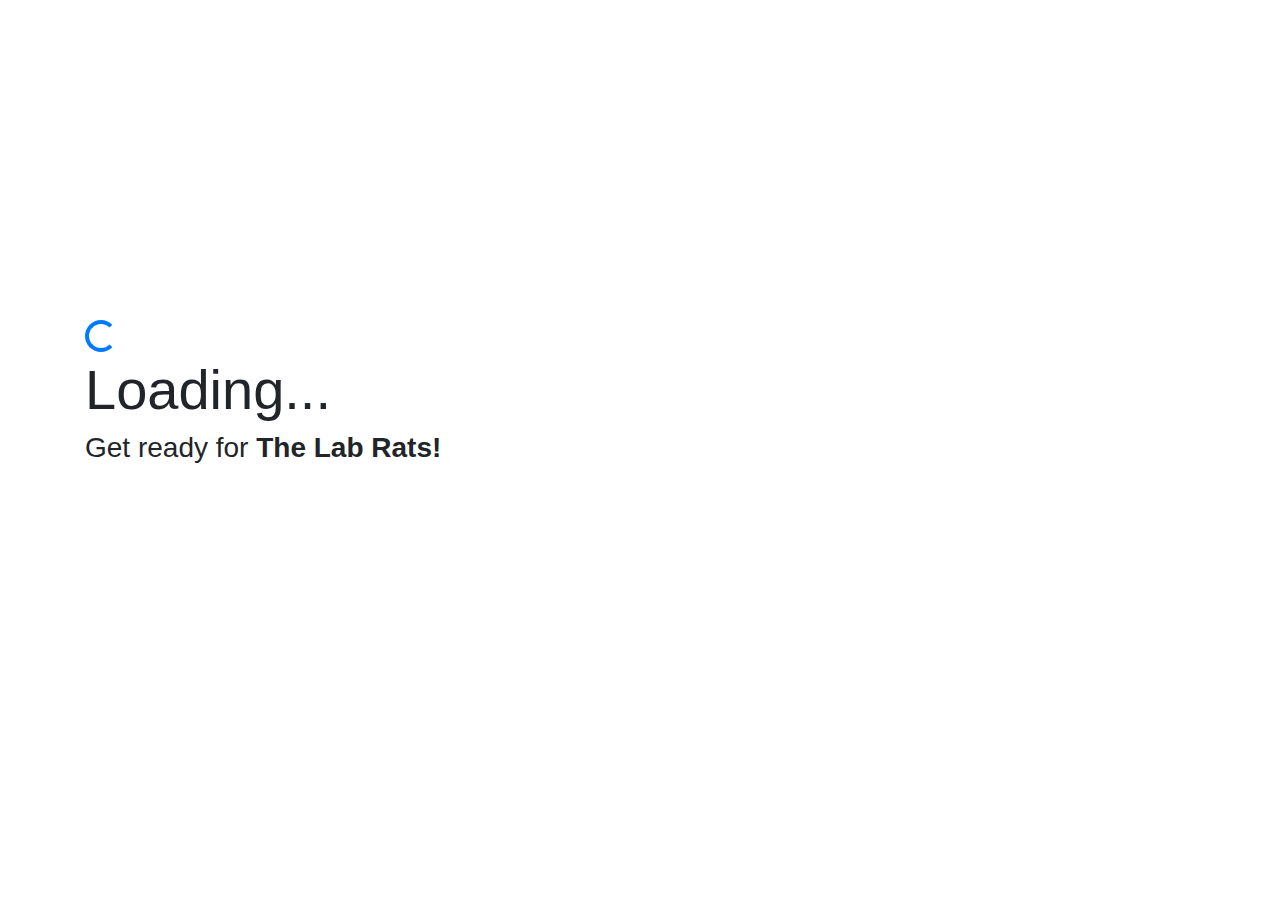
<file: index.html>
<!DOCTYPE html>
<html lang="en">
<head>
    <meta charset="UTF-8">
    <meta name="viewport" content="width=device-width, initial-scale=1.0">
    <title>The Lab Rats are coming!</title>

    <link rel="stylesheet" href="https://stackpath.bootstrapcdn.com/bootstrap/4.5.2/css/bootstrap.min.css">
    <link rel="stylesheet" href="src/css/style.css">
</head>
<body>

    <div class="container" style="margin-top: 20em;">
        <div class="row">
            <div class="col">
                <div class="spinner-border text-primary" role="status">
                    <span class="sr-only">Loading...</span>
                </div>
                <h1 class="display-4">Loading...</h1>
                <h3>Get ready for <strong>The Lab Rats!</strong></h3>
            </div>
        </div>
    </div>

        <script>
            setTimeout(function(){
                window.location.href = "aboutus.html";
            }, 3000);
        </script>

    <script src="https://code.jquery.com/jquery-3.5.1.slim.min.js"></script>
    <script src="https://stackpath.bootstrapcdn.com/bootstrap/4.5.2/js/bootstrap.min.js"></script>
    <script src="https://cdn.jsdelivr.net/npm/@popperjs/core@2.10.2/dist/umd/popper.min.js"></script>
    <script src="https://maxcdn.bootstrapcdn.com/bootstrap/4.5.2/js/bootstrap.min.js"></script>

</body>
</html>
</file>
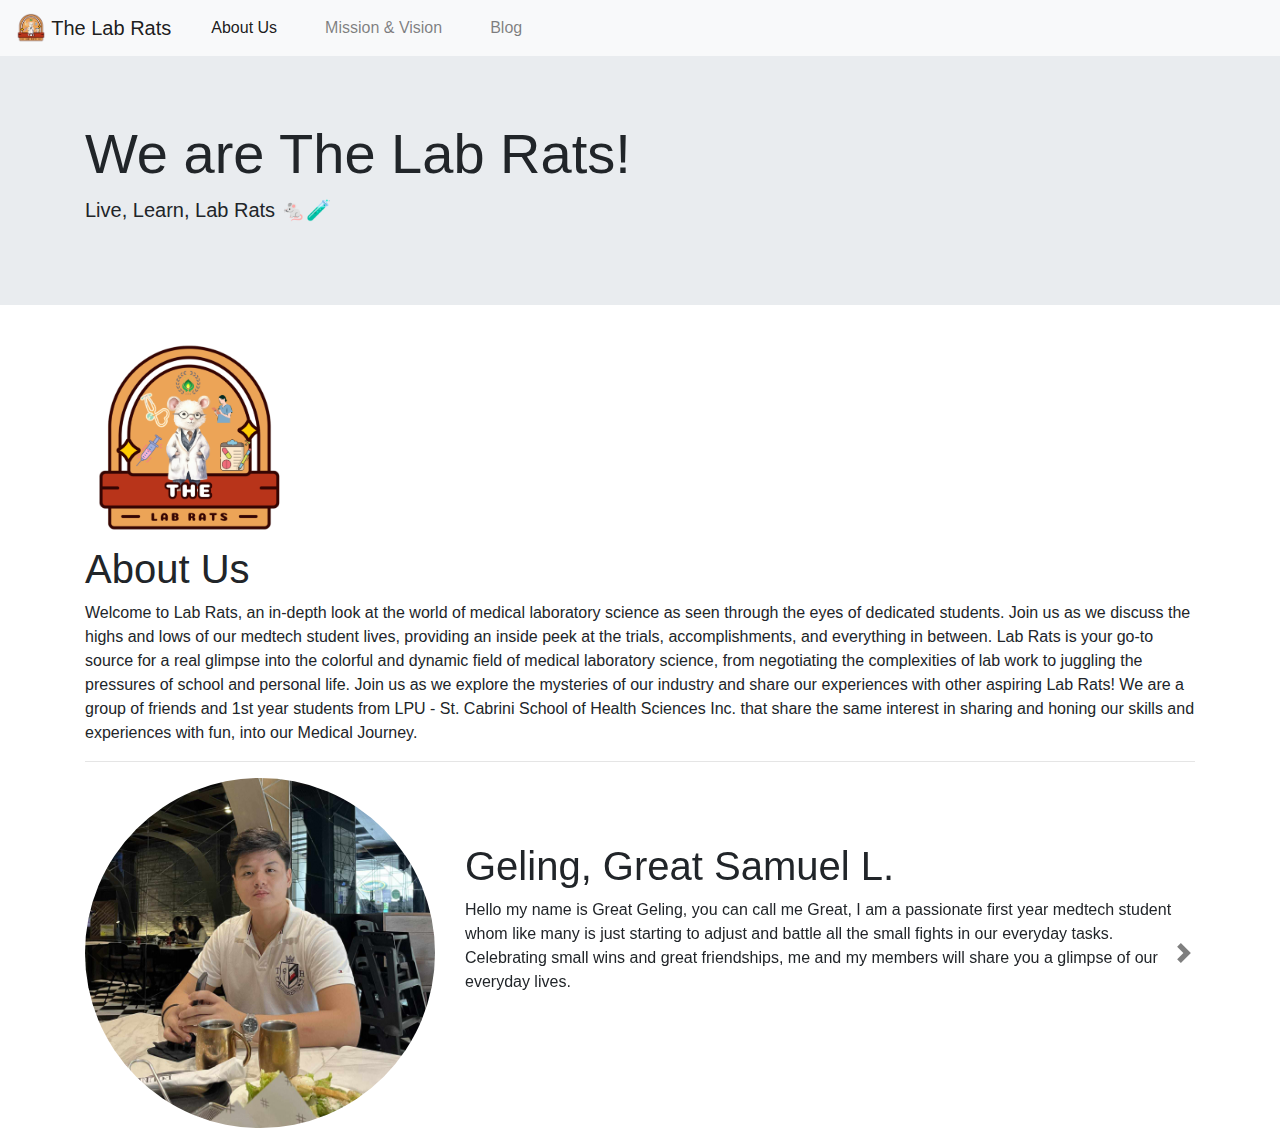
<file: aboutus.html>
<!DOCTYPE html>
<html lang="en">
<head>
    <meta charset="UTF-8">
    <meta name="viewport" content="width=device-width, initial-scale=1.0">
    <title>About Us</title>

    <link rel="stylesheet" href="https://stackpath.bootstrapcdn.com/bootstrap/4.5.2/css/bootstrap.min.css">
    <link rel="stylesheet" href="src/css/style.css">

    <style>
        img {
            border-radius: 50%;
        }
    </style>
</head>
<body>

    <nav class="navbar navbar-expand-lg navbar-light bg-light">
        <a class="navbar-brand" href="#">
            <img src="src/assets/LOGO.png" width="30" height="30" class="d-inline-block align-top" alt="" loading="lazy" style="border-radius: 0%;">
            The Lab Rats
        </a>

        <div class="collapse navbar-collapse" id="navbarNav">
            <ul class="navbar-nav">
                <li class="nav-item active mx-3">
                    <a class="nav-link" href="aboutus.html">About Us</a>
                </li>
                <li class="nav-item mx-3">
                    <a class="nav-link" href="missionvision.html">Mission & Vision</a>
                </li>
                <li class="nav-item mx-3">
                    <a class="nav-link" href="blog.html">Blog</a>
                </li>
            </ul>
        </div>

        <button class="navbar-toggler" type="button" data-toggle="collapse" data-target="#navbarNav" aria-controls="navbarNav"
            aria-expanded="false" aria-label="Toggle navigation">
            <span class="navbar-toggler-icon"></span>
        </button>

    </nav>

    <div class="jumbotron jumbotron-fluid">
        <div class="container">
            <h1 class="display-4">We are The Lab Rats!</h1>
        </div>
        <div class="container">
            <p class="lead"><strong>Live, Learn, Lab Rats 🐁🧪</strong></p>
        </div>
    </div>

    <div class="container">
        <img src="src/assets/LOGO.png" alt="The Labrats" class="img-fluid" style="width: 13em; border-radius: 0%;">
        <h1>About Us</h1>
        <p>Welcome to Lab Rats, an in-depth look at the world of medical laboratory science as seen through the eyes of dedicated students. Join us as we discuss the highs and lows of our medtech student lives, providing an inside peek at the trials, accomplishments, and everything in between. Lab Rats is your go-to source for a real glimpse into the colorful and dynamic field of medical laboratory science, from negotiating the complexities of lab work to juggling the pressures of school and personal life. Join us as we explore the mysteries of our industry and share our experiences with other aspiring Lab Rats!
            We are a group of friends and 1st year students from LPU - St. Cabrini School of Health Sciences Inc. that share the same interest in sharing and honing our skills and experiences with fun, into our Medical Journey.</p>
    </div>

    <div class="container">
        <hr>
    </div>
    
    <div id="myCarousel" class="carousel slide" data-ride="carousel" data-interval="10000">
        <div class="carousel-inner">
            <div class="carousel-item active">
                <div class="container">
                    <div class="row">
                        <div class="col-md-4">
                            <img src="src/assets/great.jpeg" alt="The Labrats" class="img-fluid">
                        </div>
                        <div class="col-md-8" style="margin-top: 4em;">
                            <h1>Geling, Great Samuel L.</h1>
                            <p>Hello my name is Great Geling, you can call me Great, I am a passionate first year medtech student whom like many is just starting to adjust and battle all the small fights in our everyday tasks. Celebrating small wins and great friendships, me and my members will share you a glimpse of our everyday lives.</p>
                        </div>
                    </div>
                </div>
            </div>

            <div class="carousel-item">
                <div class="container">
                    <div class="row">
                        <div class="col-md-4">
                            <img src="src/assets/joshua.jpeg" alt="The Labrats" class="img-fluid">
                        </div>
                        <div class="col-md-8" style="margin-top: 4em;">
                            <h1>Valdomar, Joshua Andrei Lee L.</h1>
                            <p>Hello my name is Joshua Valdomar, You can call me Josh or Joshua. I am currently studying in Lyceum of the Philippines-Laguna St.Cabrini. My main goal is to advocate and help our fellow students regarding the course we are taking and how to manage their time.</p>
                        </div>
                    </div>
                </div>
            </div>

            <div class="carousel-item">
                <div class="container">
                    <div class="row">
                        <div class="col-md-4">
                            <img src="src/assets/brent.jpeg" alt="The Labrats" class="img-fluid">
                        </div>
                        <div class="col-md-8" style="margin-top: 4em;">
                            <h1>Villanos, Brent Dillon L.</h1>
                            <p>Hi, I'm Brent Dillon L. Villanos. You can call me Brent, I'm here to share new learnings with Fun! through our Medical Laboratory Science journey as First Year students </p>
                        </div>
                    </div>
                </div>
            </div>

            <div class="carousel-item">
                <div class="container">
                    <div class="row">
                        <div class="col-md-4">
                            <img src="src/assets/mercado.jpeg" alt="The Labrats" class="img-fluid">
                        </div>
                        <div class="col-md-8" style="margin-top: 4em;">
                            <h1>Mercado, Gabriel  M.</h1>
                            <p>Hi, I am Gabriel M. Mercado, you may call me gab or gabby, and I will shared with you the daily experiences and contributions of a medical laboratory scientist through my ongoing studies!</p>
                        </div>
                    </div>
                </div>
            </div>

            <div class="carousel-item">
                <div class="container">
                    <div class="row">
                        <div class="col-md-4">
                            <img src="src/assets/raven.jpeg" alt="The Labrats" class="img-fluid">
                        </div>
                        <div class="col-md-8" style="margin-top: 4em;">
                            <h1>Celemin, Dan Raven</h1>
                            <p>Hello I'm Dan Raven Celemin, allow me to introduce myself. Right now, I'm a student studying medical technology, and my family are the people that inspire me. Helping me all the way through my life. My hobbies outside of schooling include playing the piano, playing volleyball, and dancing to music. Making connections with people who have similar interests to mine excites me.</p>
                        </div>
                    </div>
                </div>
            </div>

        </div>
        <a class="carousel-control-prev" href="#myCarousel" role="button" data-slide="prev">
            <span class="carousel-control-prev-icon" aria-hidden="true"></span>
            <span class="sr-only">Previous</span>
        </a>
        <a class="carousel-control-next" href="#myCarousel" role="button" data-slide="next">
            <span class="carousel-control-next-icon" aria-hidden="true"></span>
            <span class="sr-only">Next</span>
        </a>
    </div>
    
    <script src="https://code.jquery.com/jquery-3.5.1.slim.min.js"></script>
    <script src="https://stackpath.bootstrapcdn.com/bootstrap/4.5.2/js/bootstrap.min.js"></script>
    <script src="https://cdn.jsdelivr.net/npm/@popperjs/core@2.10.2/dist/umd/popper.min.js"></script>
    <script src="https://maxcdn.bootstrapcdn.com/bootstrap/4.5.2/js/bootstrap.min.js"></script>
    
</body>
</html>
</file>
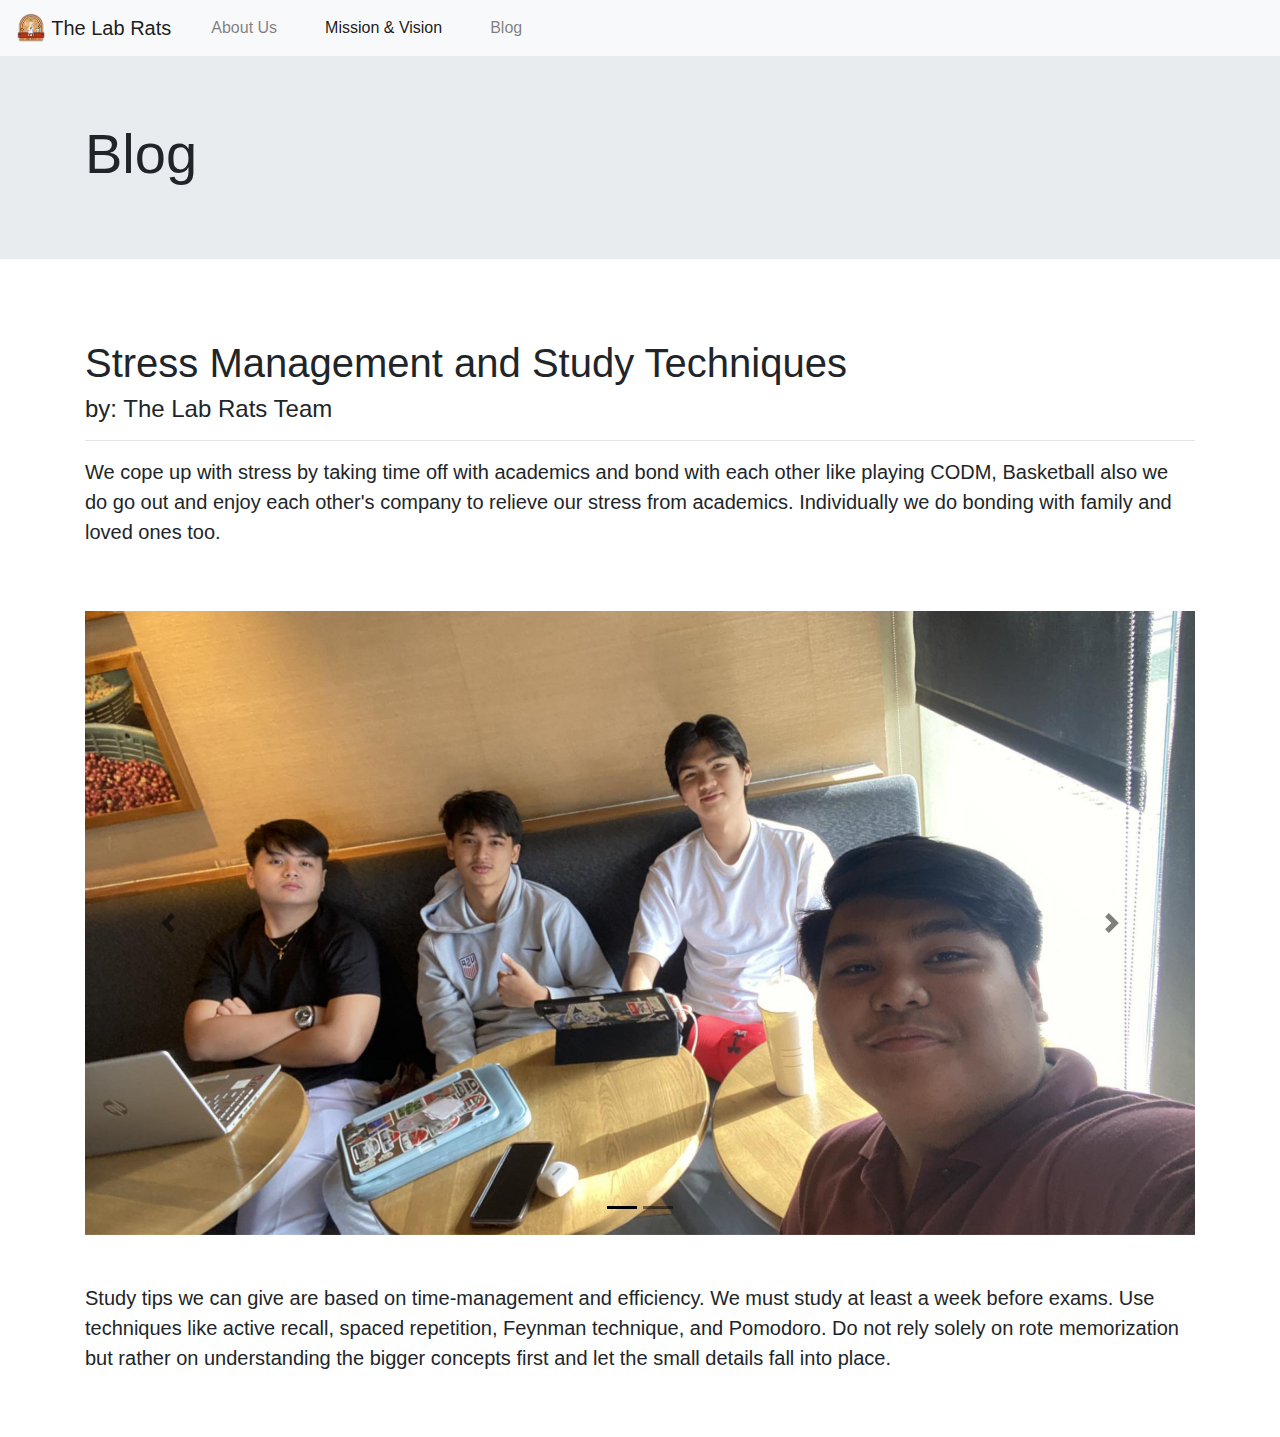
<file: blog.html>
<!DOCTYPE html>
<html lang="en">
<head>
    <meta charset="UTF-8">
    <meta name="viewport" content="width=device-width, initial-scale=1.0">
    <title>About Us</title>

    <link rel="stylesheet" href="https://stackpath.bootstrapcdn.com/bootstrap/4.5.2/css/bootstrap.min.css">
    <link rel="stylesheet" href="src/css/style.css">

    <style>
        p {
            font-size: 20px;
        }
    </style>

</head>
<body>

    <nav class="navbar navbar-expand-lg navbar-light bg-light">
        <a class="navbar-brand" href="#">
            <img src="src/assets/LOGO.png" width="30" height="30" class="d-inline-block align-top" alt="" loading="lazy">
            The Lab Rats
        </a>
        <div class="collapse navbar-collapse" id="navbarNav">
            <ul class="navbar-nav">
                <li class="nav-item mx-3">
                    <a class="nav-link" href="aboutus.html">About Us</a>
                </li>
                <li class="nav-item active mx-3">
                    <a class="nav-link" href="missionvision.html">Mission & Vision</a>
                </li>
                <li class="nav-item mx-3">
                    <a class="nav-link" href="blog.html">Blog</a>
                </li>
            </ul>
        </div>

        <button class="navbar-toggler" type="button" data-toggle="collapse" data-target="#navbarNav" aria-controls="navbarNav"
            aria-expanded="false" aria-label="Toggle navigation">
            <span class="navbar-toggler-icon"></span>
        </button>

    </nav>

    <div class="jumbotron jumbotron-fluid">
        <div class="container">
            <h1 class="display-4">Blog</h1>
        </div>
    </div>

    <div class="container py-5">
        <div class="row">
            <div class="col">
                <h1>Stress Management and Study Techniques</h1>
                <h4>by: The Lab Rats Team</h4>
                <hr>
                <p>We cope up with stress by taking time off with academics and bond with each other like playing CODM, Basketball also we do go out and enjoy each other's company to relieve our stress from academics. Individually we do bonding with family and loved ones too.</p><br><br>

                <div id="carouselExampleIndicators" class="carousel slide" data-ride="carousel">
                    <ol class="carousel-indicators">
                        <li data-target="#carouselExampleIndicators" data-slide-to="0" class="active" style="background-color: #000000;"></li>
                        <li data-target="#carouselExampleIndicators" data-slide-to="1" style="background-color: #000000;"></li>
                    </ol>
                    <div class="carousel-inner">
                        <div class="carousel-item active">
                            <img src="src/assets/bcarousel1.jpeg" class="d-block w-100" alt="...">
                        </div>
                        <div class="carousel-item">
                            <img src="src/assets/bcarousel2.jpeg" class="d-block w-100" alt="...">
                        </div>
                    </div>
                    <a class="carousel-control-prev" href="#carouselExampleIndicators" role="button" data-slide="prev">
                        <span class="carousel-control-prev-icon" aria-hidden="true"></span>
                        <span class="sr-only" style="color: #000000;">Previous</span>
                    </a>
                    <a class="carousel-control-next" href="#carouselExampleIndicators" role="button" data-slide="next">
                        <span class="carousel-control-next-icon" aria-hidden="true"></span>
                        <span class="sr-only" style="color: #000000;">Next</span>
                    </a>
                </div>

                <br><br><p>Study tips we can give are based on time-management and efficiency. We must study at least a week before exams. Use techniques like active recall, spaced repetition, Feynman technique, and Pomodoro. Do not rely solely on rote memorization but rather on understanding the bigger concepts first and let the small details fall into place.</p>
            </div>
        </div>
    </div>

    <script src="https://code.jquery.com/jquery-3.5.1.slim.min.js"></script>
    <script src="https://stackpath.bootstrapcdn.com/bootstrap/4.5.2/js/bootstrap.min.js"></script>
    <script src="https://cdn.jsdelivr.net/npm/@popperjs/core@2.10.2/dist/umd/popper.min.js"></script>
    <script src="https://maxcdn.bootstrapcdn.com/bootstrap/4.5.2/js/bootstrap.min.js"></script>

</body>
</html>
</file>
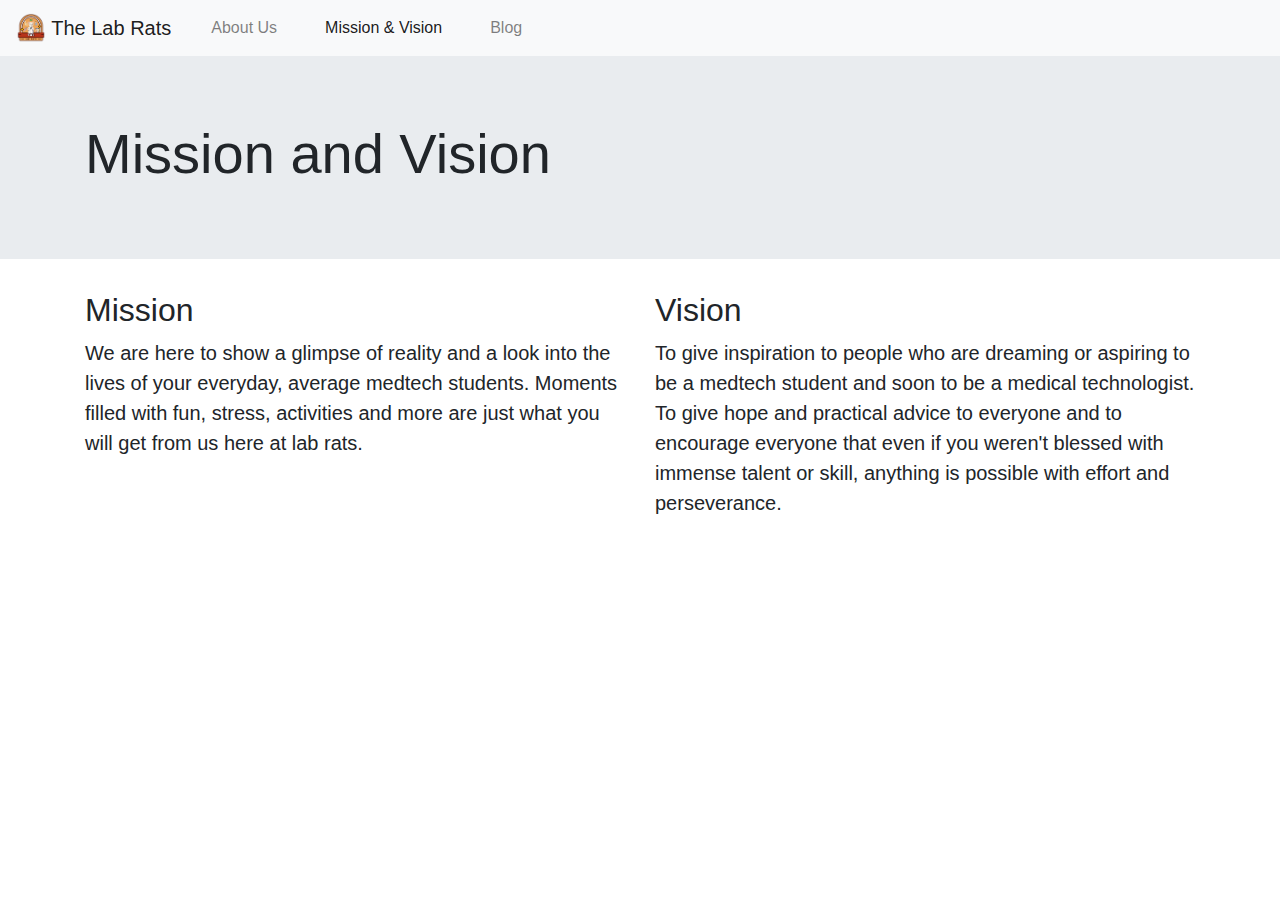
<file: missionvision.html>
<!DOCTYPE html>
<html lang="en">
<head>
    <meta charset="UTF-8">
    <meta name="viewport" content="width=device-width, initial-scale=1.0">
    <title>About Us</title>

    <link rel="stylesheet" href="https://stackpath.bootstrapcdn.com/bootstrap/4.5.2/css/bootstrap.min.css">
    <link rel="stylesheet" href="src/css/style.css">

    <style>
        p {
            font-size: 20px;
        }
    </style>

</head>
<body>

    <nav class="navbar navbar-expand-lg navbar-light bg-light">
        <a class="navbar-brand" href="#">
            <img src="src/assets/LOGO.png" width="30" height="30" class="d-inline-block align-top" alt="" loading="lazy">
            The Lab Rats
        </a>
        <div class="collapse navbar-collapse" id="navbarNav">
            <ul class="navbar-nav">
                <li class="nav-item mx-3">
                    <a class="nav-link" href="aboutus.html">About Us</a>
                </li>
                <li class="nav-item active mx-3">
                    <a class="nav-link" href="missionvision.html">Mission & Vision</a>
                </li>
                <li class="nav-item mx-3">
                    <a class="nav-link" href="blog.html">Blog</a>
                </li>
            </ul>
        </div>

        <button class="navbar-toggler" type="button" data-toggle="collapse" data-target="#navbarNav" aria-controls="navbarNav"
            aria-expanded="false" aria-label="Toggle navigation">
            <span class="navbar-toggler-icon"></span>
        </button>

    </nav>
    
    <div class="jumbotron jumbotron-fluid">
        <div class="container">
            <h1 class="display-4">Mission and Vision</h1>
        </div>
    </div>

    <div class="container">
        <div class="row">
            <div class="col">
            <h2>Mission</h2>
            <p>We are here to show a glimpse of reality and a look into the lives of your everyday, average medtech students. Moments filled with fun, stress, activities and more are just what you will get from us here at lab rats.</p>
            </div>
            <div class="col">
            <h2>Vision</h2>
            <p>To give inspiration to people who are dreaming or aspiring to be a medtech student and soon to be a medical technologist. To give hope and practical advice to everyone and to encourage everyone that even if you weren't blessed with immense talent or skill, anything is possible with effort and perseverance.</p>
            </div>
        </div>

    <script src="https://code.jquery.com/jquery-3.5.1.slim.min.js"></script>
    <script src="https://stackpath.bootstrapcdn.com/bootstrap/4.5.2/js/bootstrap.min.js"></script>
    <script src="https://cdn.jsdelivr.net/npm/@popperjs/core@2.10.2/dist/umd/popper.min.js"></script>
    <script src="https://maxcdn.bootstrapcdn.com/bootstrap/4.5.2/js/bootstrap.min.js"></script>
    
</body>
</html>
</file>
<file: src/css/style.css>
.navbar-nav .nav-link {
    transition: transform 0.3s ease-in-out;
}

.navbar-nav .nav-link:hover {
    transform: scale(1.1);
}

.carousel-control-prev-icon, .carousel-control-next-icon {
    filter: invert(100%);
}

.img-fluid:hover {
    transform: scale(1.1);
    transition: 0.5s;
}
</file>
